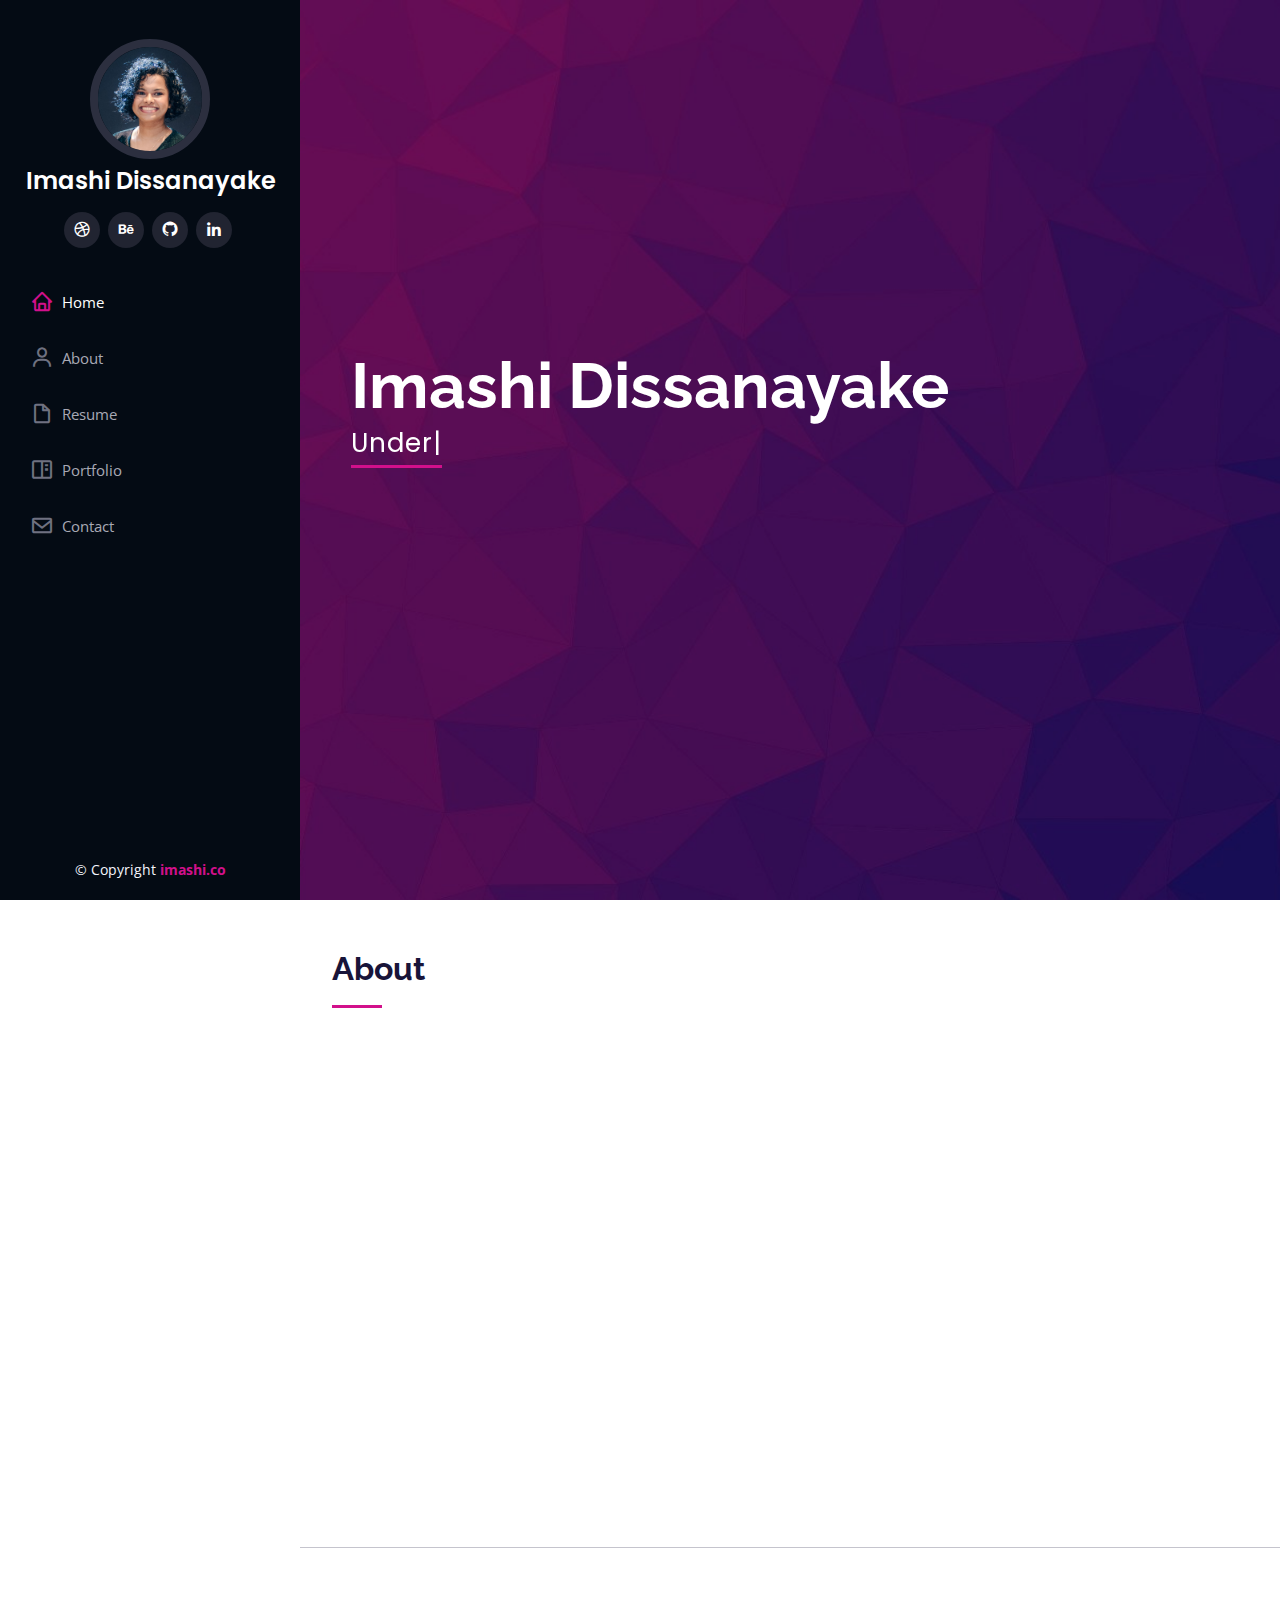
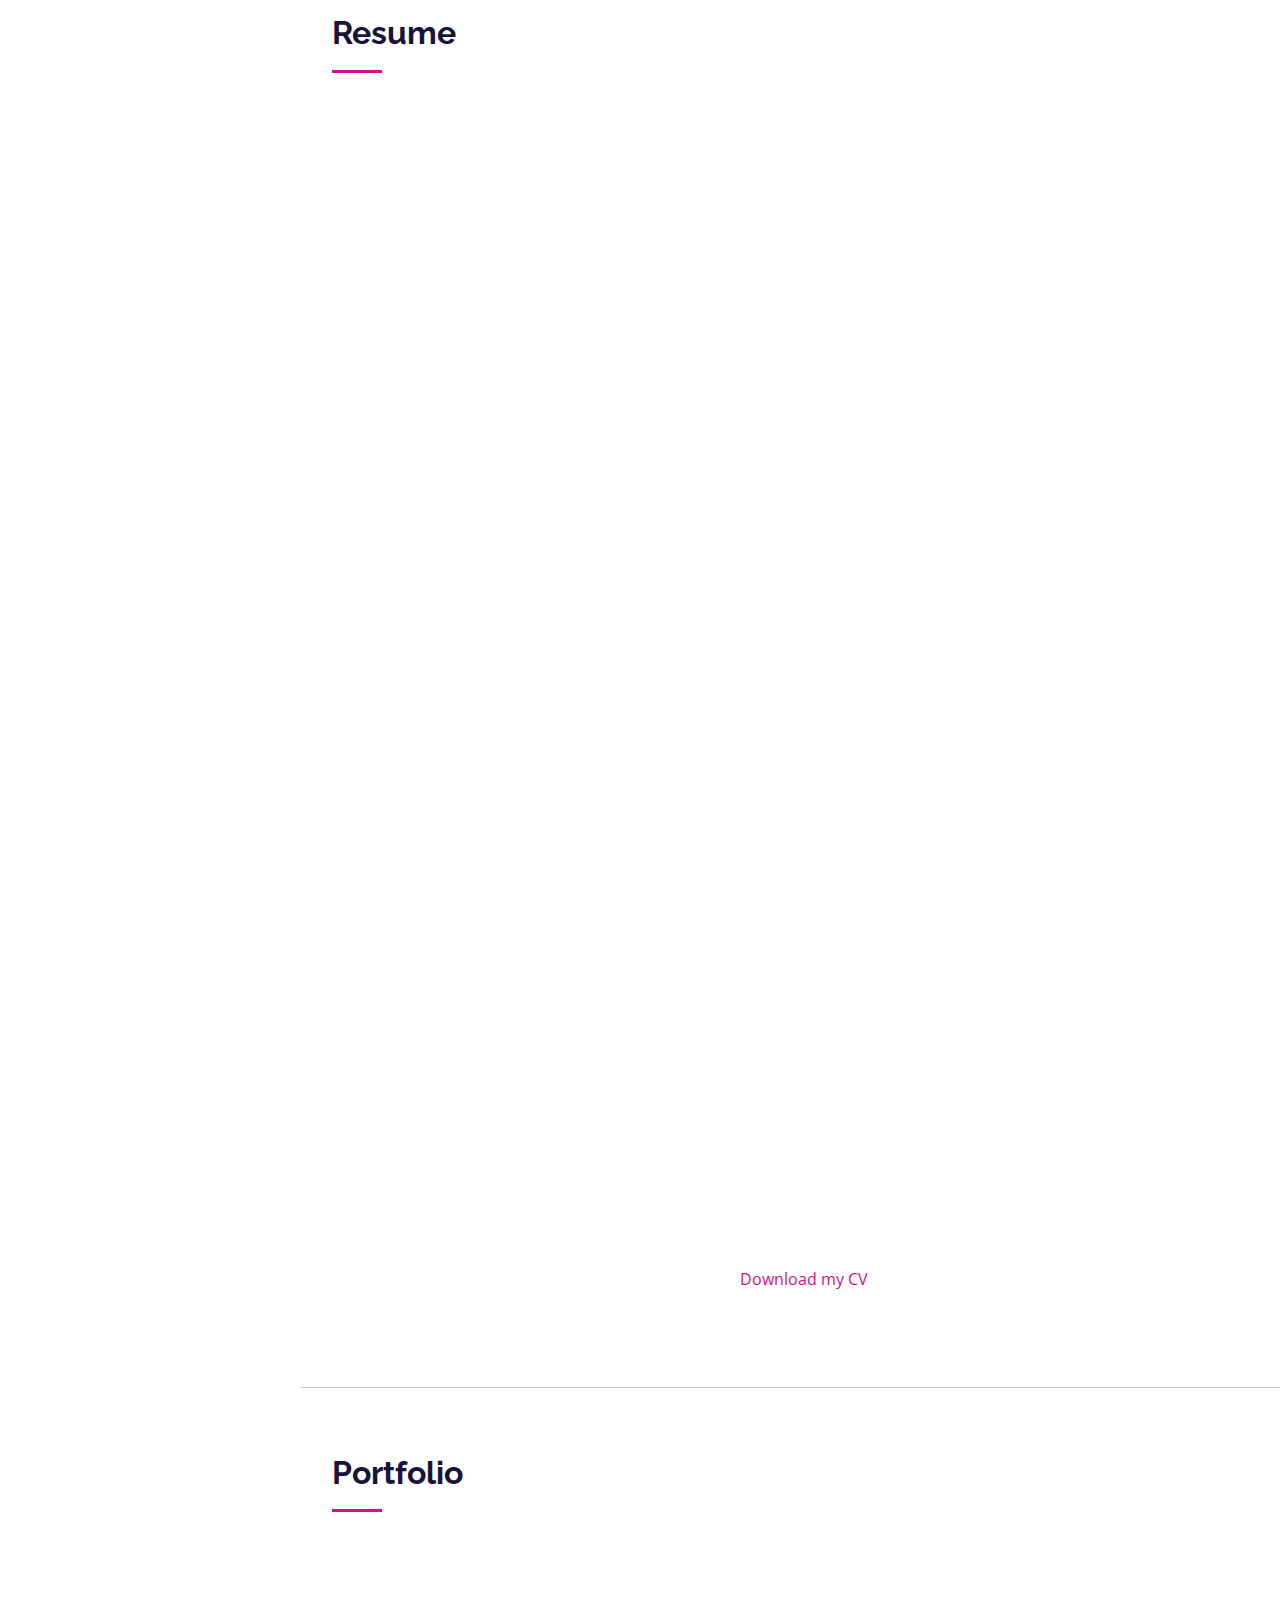
<file: index.html>
<!DOCTYPE html>
<html lang="en">

<head>
    <meta charset="utf-8">
    <meta content="width=device-width, initial-scale=1.0" name="viewport">

    <title>Imashi Dissanayake</title>
    <meta content="" name="description">
    <meta content="" name="keywords">

    <!-- Favicons -->
    <link href="assets/img/favicon.png" rel="icon">
    <link href="assets/img/favicon.png" rel="apple-touch-icon">

    <!-- Google Fonts -->
    <link
        href="https://fonts.googleapis.com/css?family=Open+Sans:300,300i,400,400i,600,600i,700,700i|Raleway:300,300i,400,400i,500,500i,600,600i,700,700i|Poppins:300,300i,400,400i,500,500i,600,600i,700,700i"
        rel="stylesheet">

    <!-- Vendor CSS Files -->
    <link href="assets/vendor/aos/aos.css" rel="stylesheet">
    <link href="assets/vendor/bootstrap/css/bootstrap.min.css" rel="stylesheet">
    <link href="assets/vendor/bootstrap-icons/bootstrap-icons.css" rel="stylesheet">
    <link href="assets/vendor/boxicons/css/boxicons.min.css" rel="stylesheet">
    <link href="assets/vendor/glightbox/css/glightbox.min.css" rel="stylesheet">
    <link href="assets/vendor/swiper/swiper-bundle.min.css" rel="stylesheet">

    <!-- Template Main CSS File -->
    <link href="assets/css/style.css" rel="stylesheet">
</head>

<body>
    <!-- ======= Mobile nav toggle button ======= -->
    <i class="bi bi-list mobile-nav-toggle d-xl-none"></i>

    <!-- ======= Header ======= -->
    <header id="header">
        <div class="d-flex flex-column">

            <div class="profile">
                <br>
                <img src="assets/img/profile-img.jpg" alt="" class="img-fluid rounded-circle mb-2">
                <h1 class="text-light mt-1"><a href="index.html">Imashi Dissanayake</a></h1>
                <div class="social-links mt-3 text-center">
                    <a href="https://dribbble.com/imashi" class="dribbble"><i class="bx bxl-dribbble"></i></a>
                    <a href="https://www.behance.net/imashi/" class="behance"><i class="bx bxl-behance"></i></a>
                    <a href="https://github.com/ImashiAD" class="github"><i class="bx bxl-github"></i></a>
                    <a href="https://www.linkedin.com/in/imashi-dissanayake/" class="linkedin"><i
                            class="bx bxl-linkedin"></i></a>
                </div>
            </div>

            <nav id="navbar" class="nav-menu navbar">
                <ul>
                    <li><a href="#hero" class="nav-link scrollto active"><i class="bx bx-home"></i>
                            <span>Home</span></a></li>
                    <li><a href="#about" class="nav-link scrollto"><i class="bx bx-user"></i> <span>About</span></a>
                    </li>
                    <li><a href="#resume" class="nav-link scrollto"><i class="bx bx-file-blank"></i>
                            <span>Resume</span></a></li>
                    <li><a href="#portfolio" class="nav-link scrollto"><i class="bx bx-book-content"></i>
                            <span>Portfolio</span></a></li>
                    <li><a href="#contact" class="nav-link scrollto"><i class="bx bx-envelope"></i>
                            <span>Contact</span></a></li>
                </ul>
            </nav><!-- .nav-menu -->
        </div>
    </header><!-- End Header -->

    <!-- ======= Hero Section ======= -->
    <section id="hero" class="d-flex flex-column justify-content-center align-items-center">
        <div class="hero-container" data-aos="fade-in">
            <h1>Imashi Dissanayake</h1>
            <p><span class="typed" data-typed-items="Undergraduate, UX Designer"></span></p>
        </div>

    </section><!-- End Hero -->

    <main id="main">

        <!-- ======= About Section ======= -->
        <section id="about" class="about">
            <div class="container">
                <div class="section-title">
                    <h2>About</h2>

                </div>

                <div class="row">
                    <div class="col-lg-4" data-aos="fade-right">
                        <img src="assets/img/about.png" class="img-fluid" alt="">
                    </div>
                    <div class="col-lg-8 ml-2 pt-4 pt-lg-0 content" data-aos="fade-left">
                        <br>
                        <p>I'm an undergraduate in University of Colombo School of Computing with a passion for web
                            designing. I focus on creating pleasant and meaningful experiences for the user through my
                            work.
                        </p>
                        <p>Another field I'm interested in is psychology. I also enjoy reading and
                            listening to music.</p>
                        <br>
                        <h4 class="mt-1 mb-1">Find Me On</h4>
                        <br>
                        <!-- <p class="fst-italic">
                            I'm an undergarduate in University of Colombo School of Computing with a passion for
                            web designing. I focus on creating pleasent and meaningful experience for the through my
                            work.
                        </p> -->
                        <div class="row">
                            <div class="col-lg-12">
                                <ul>
                                    <li><i class="bi bi-chevron-right"></i> <strong>Medium:</strong> <span><a
                                                href="https://medium.com/@imashi">@imashi</a></span></li>
                                    <li><i class="bi bi-chevron-right"></i> <strong>Twitter:</strong> <span><a
                                                href="https://twitter.com/Imashi921">@imashi921</a></span></li>
                                    <li><i class="bi bi-chevron-right"></i> <strong>Facebook:</strong> <span><a
                                                href="https://medium.com/@imashi">Imashi Dissanayake</a></span></li>

                                </ul>
                            </div>
                            <!-- <div class="col-lg-6">
                                <ul>
                                    <li><i class="bi bi-chevron-right"></i> <strong>Linkedin:</strong>
                                        <span><a
                                                href="https://www.linkedin.com/in/imashi-dissanayake/">@imashi-dissanayake</a></span>
                                    </li>
                                    <li><i class="bi bi-chevron-right"></i> <strong>Github:</strong> <span><a
                                                href="https://github.com/ImashiAD">@ImashiAD</a></span></li>
                                    <li><i class="bi bi-chevron-right"></i> <strong>Facebook:</strong> <span><a
                                                href="https://www.facebook.com/imashi.dissanayake.549/">Imashi
                                                Dissanayake</a></span></li>
                                </ul>
                            </div> -->
                        </div>

                    </div>
                </div>
            </div>
        </section><!-- End About Section -->
        <hr class="divider">
        <!-- ======= Resume Section ======= -->
        <section id="resume" class="resume">
            <div class="container">

                <div class="section-title">
                    <h2>Resume</h2>
                    <!-- <p>Magnam dolores commodi suscipit. Necessitatibus eius consequatur ex aliquid fuga eum quidem. Sit
                        sint consectetur velit. Quisquam quos quisquam cupiditate. Et nemo qui impedit suscipit alias
                        ea. Quia fugiat sit in iste officiis commodi quidem hic quas.</p> -->
                </div>

                <div class="row">
                    <div class="col-lg-6" data-aos="fade-up">
                        <!-- <h3 class="resume-title">Summary</h3>
                        <div class="resume-item pb-0">
                            <h4>Imashi Dissanayake</h4>
                            <p><em>Innovative and deadline-driven undergraduate skilled in creating user-centered web
                                    and mobile app designs.</em></p>
                            <ul>
                                <li>Kandy, Sri Lanka</li>
                                <li>+94 703 081 775</li>
                                <li><a href="mailto:imashi921a@gmail.com">
                                        imashi921a@gmail.com
                                    </a></li>
                            </ul>
                        </div> -->

                        <h3 class="resume-title">Education</h3>
                        <div class="resume-item">
                            <h4>BSc (Hons) Information Systems</h4>
                            <h5>2019 - Present</h5>
                            <p><em>University of Colombo School of Computing</em></p>
                            <p>Current GPA: 3.82</p>
                            <p>Member: ACM Student Chapter UCSC</p>
                            <p>Member: IEEE Student Chapter UCSC</p>
                            <p>Member: Web Development Team of SEDS UOC</p>
                        </div>
                        <div class="resume-item">
                            <h4>Diploma in Information Technology</h4>
                            <h5>2017 - 2018</h5>
                            <p><em>Sri Lanka International Buddhist Academy</em></p>
                            <p>Photoshop, Adobe Flash, Web development, programming
                                languages Java and C</p>
                            <p>Completed the Diploma level with A+</p>
                        </div>
                        <div class="resume-item">
                            <h4>High School</h4>
                            <h5>2010-2016</h5>
                            <p><em>Mahamaya Girls' College Kandy</em></p>
                            <p>Passed General Certificate of Education Exams:</p>
                            <ul>
                                <li>Advanced Level with 3 C passes and 1 A pass</li>
                                <li>Ordinary Level Exam with 8 A passes and 1 B pass</li>
                            </ul>
                        </div>
                    </div>
                    <div class="col-lg-6" data-aos="fade-up" data-aos-delay="100">
                        <h3 class="resume-title">Certifications</h3>
                        <div class="resume-item pb-0">
                            <h4>Introduction to User Experience Design</h4>
                            <p><em>Georgia Institute of Technology</em></p>
                        </div>
                        <div class="resume-item pb-0">
                            <h4>Introduction to User Experience Principles and
                                Processes
                            </h4>
                            <p><em>University of Michigan</em></p>
                        </div>
                        <div class="resume-item pb-0">
                            <h4>Introduction to UI Design</h4>
                            <p><em>University of Minnesota</em></p>
                        </div>
                        <div class="resume-item pb-0">
                            <h4>Responsive Website Basics: Code with HTML, CSS, and
                                JavaScript</h4>
                            <p><em>University of London</em></p>
                        </div>
                        <h3 class="resume-title">Experience</h3>
                        <div class="resume-item">
                            <h4>Web Developer</h4>
                            <h5>2020 - Present</h5>
                            <p><em>Students for the Exploration and Development of Space</em></p>
                            <ul>
                                <li>Designed the <a href="https://www.sedsuoc.lk/">SEDS UOC website</a> and <a
                                        href="https://blog.sedsuoc.lk/">blog</a> collaboratively.</li>
                            </ul>
                        </div>
                        <div class="resume-item">
                            <h4>Project Coordinator</h4>
                            <h5>2021</h5>
                            <p><em>Asia Pacific Informatics Olympiad (APIO)</em></p>
                            <ul>
                                <li>Maintained computerized records, assisted in participant
                                    selection, handled communication with participants.</li>
                            </ul>
                        </div>
                        <div class="resume-item">
                            <h4>Master Proctor</h4>
                            <h5>2021</h5>
                            <p><em>Sri Lanka Mathematics Competition (SLMC)</em></p>
                            <ul>
                                <li>Supervised the proctors in matters in maintaining academic
                                    integrity in a virtual environment for test-takers.</li>
                                <li>Was able to multitask in a fast-paced environment.</li>
                                <li>Communicated effectively in writing and orally.</li>
                            </ul>
                        </div>
                    </div>
                </div>

            </div>
            <div class="text-center mt-4">
                <a class="cv-btn" href="./assets/Imashi Dissanayake-CV.pdf" download>
                    <i class="fas fa-download me-2"></i>
                    Download my CV
                </a>
            </div>
        </section>
        <!-- End Resume Section -->
        <hr class="divider">
        <!-- ======= Portfolio Section ======= -->
        <section id="portfolio" class="portfolio">
            <div class="container">

                <div class="section-title">
                    <h2>Portfolio</h2>
                    <!-- <p>Magnam dolores commodi suscipit. Necessitatibus eius consequatur ex aliquid fuga eum quidem. Sit
                        sint consectetur velit. Quisquam quos quisquam cupiditate. Et nemo qui impedit suscipit alias
                        ea. Quia fugiat sit in iste officiis commodi quidem hic quas.</p> -->
                </div>

                <div class="row" data-aos="fade-up">
                    <div class="col-lg-12 d-flex justify-content-center">
                        <ul id="portfolio-flters">
                            <li data-filter="*" class="filter-active">All</li>
                            <li data-filter=".filter-web">Web</li>
                            <li data-filter=".filter-app">App</li>
                            <li data-filter=".filter-logo">Logo</li>
                        </ul>
                    </div>
                </div>

                <div class="row portfolio-container" data-aos="fade-up" data-aos-delay="100">
                    <div class="col-lg-4 col-md-6 portfolio-item filter-app">
                        <div class="portfolio-wrap">
                            <img src="assets/img/portfolio/boc-featured.png" class="img-fluid" alt="">
                            <div class="portfolio-links">
                                <a href="assets/img/portfolio/boc-featured.png" data-gallery="portfolioGallery"
                                    class="portfolio-lightbox" title="BOC App Redesign"><i class="bx bx-plus"></i></a>
                                <a href="portfolio-boc.html" title="More Details"><i class="bx bx-link"></i></a>
                            </div>
                        </div>
                    </div>
                    <div class="col-lg-4 col-md-6 portfolio-item filter-web">
                        <div class="portfolio-wrap">
                            <img src="assets/img/portfolio/zx.png" class="img-fluid" alt="">
                            <div class="portfolio-links">
                                <a href="assets/img/portfolio/zx.png" data-gallery="portfolioGallery"
                                    class="portfolio-lightbox" title="Landing page for ZX gaming company"><i
                                        class="bx bx-plus"></i></a>
                                <!-- <a href="#" title="More Details"><i class="bx bx-link"></i></a> -->
                            </div>
                        </div>
                    </div>
                    <div class="col-lg-4 col-md-6 portfolio-item filter-app">
                        <div class="portfolio-wrap">
                            <img src="assets/img/portfolio/skilloop-3.png" class="img-fluid" alt="">
                            <div class="portfolio-links">
                                <a href="assets/img/portfolio/skilloop-3.png" data-gallery="portfolioGallery"
                                    class="portfolio-lightbox" title="Sign Up page for a Sushi Bar"><i
                                        class="bx bx-plus"></i></a>
                                <a href="portfolio-skilloop.html" title="More Details"><i class="bx bx-link"></i></a>
                            </div>
                        </div>
                    </div>
                    <div class="col-lg-4 col-md-6 portfolio-item filter-logo">
                        <div class="portfolio-wrap">
                            <img src="assets/img/portfolio/yogalogo.png" class="img-fluid" alt="">
                            <div class="portfolio-links">
                                <a href="assets/img/portfolio/yogalogo.png" data-gallery="portfolioGallery"
                                    class="portfolio-lightbox" title="Logo for a Yoga App"><i
                                        class="bx bx-plus"></i></a>
                                <!-- <a href="#" title="More Details"><i class="bx bx-link"></i></a> -->
                            </div>
                        </div>
                    </div>
                    <div class="col-lg-4 col-md-6 portfolio-item filter-web">
                        <div class="portfolio-wrap">
                            <img src="assets/img/portfolio/ccsignup.png" class="img-fluid" alt="">
                            <div class="portfolio-links">
                                <a href="assets/img/portfolio/ccsignup.png" data-gallery="portfolioGallery"
                                    class="portfolio-lightbox" title="Sign Up page for Coding Clothing academy"><i
                                        class="bx bx-plus"></i></a>
                                <!-- <a href="#" title="More Details"><i class="bx bx-link"></i></a> -->
                            </div>
                        </div>
                    </div>
                    <div class="col-lg-4 col-md-6 portfolio-item filter-app">
                        <div class="portfolio-wrap">
                            <img src="assets/img/portfolio/sushisignup.png" class="img-fluid" alt="">
                            <div class="portfolio-links">
                                <a href="assets/img/portfolio/sushisignup.png" data-gallery="portfolioGallery"
                                    class="portfolio-lightbox" title="Sign Up page for a Sushi Bar"><i
                                        class="bx bx-plus"></i></a>
                                <!-- <a href="#" title="More Details"><i class="bx bx-link"></i></a> -->
                            </div>
                        </div>
                    </div>

                    <!-- <div class="col-lg-4 col-md-6 portfolio-item filter-app">
                        <div class="portfolio-wrap">
                            <img src="assets/img/portfolio/portfolio-6.jpg" class="img-fluid" alt="">
                            <div class="portfolio-links">
                                <a href="assets/img/portfolio/portfolio-6.jpg" data-gallery="portfolioGallery"
                                    class="portfolio-lightbox" title="App 3"><i class="bx bx-plus"></i></a>
                                <a href="portfolio.html" title="More Details"><i class="bx bx-link"></i></a>
                            </div>
                        </div>
                    </div>

                    <div class="col-lg-4 col-md-6 portfolio-item filter-logo">
                        <div class="portfolio-wrap">
                            <img src="assets/img/portfolio/portfolio-7.jpg" class="img-fluid" alt="">
                            <div class="portfolio-links">
                                <a href="assets/img/portfolio/portfolio-7.jpg" data-gallery="portfolioGallery"
                                    class="portfolio-lightbox" title="Card 1"><i class="bx bx-plus"></i></a>
                                <a href="portfolio.html" title="More Details"><i class="bx bx-link"></i></a>
                            </div>
                        </div>
                    </div>

                    <div class="col-lg-4 col-md-6 portfolio-item filter-logo">
                        <div class="portfolio-wrap">
                            <img src="assets/img/portfolio/portfolio-8.jpg" class="img-fluid" alt="">
                            <div class="portfolio-links">
                                <a href="assets/img/portfolio/portfolio-8.jpg" data-gallery="portfolioGallery"
                                    class="portfolio-lightbox" title="Card 3"><i class="bx bx-plus"></i></a>
                                <a href="portfolio.html" title="More Details"><i class="bx bx-link"></i></a>
                            </div>
                        </div>
                    </div>

                    <div class="col-lg-4 col-md-6 portfolio-item filter-web">
                        <div class="portfolio-wrap">
                            <img src="assets/img/portfolio/portfolio-9.jpg" class="img-fluid" alt="">
                            <div class="portfolio-links">
                                <a href="assets/img/portfolio/portfolio-9.jpg" data-gallery="portfolioGallery"
                                    class="portfolio-lightbox" title="Web 3"><i class="bx bx-plus"></i></a>
                                <a href="portfolio.html" title="More Details"><i class="bx bx-link"></i></a>
                            </div>
                        </div>
                    </div> -->
                </div>
            </div>
        </section>
        <!-- End Portfolio Section -->
        <hr class="divider">
        <!-- ======= Contact Section ======= -->
        <section id="contact" class="contact ">
            <div class="container">

                <div class="section-title">
                    <h2>Contact</h2>
                </div>

                <div class="row" data-aos="fade-in">

                    <div class="col-lg-5 d-flex align-items-stretch">
                        <div class="info">
                            <div class="address">
                                <i class="bi bi-geo-alt"></i>
                                <h4>Location:</h4>
                                <p>45/1 Galthenna road, Ampitiya, Kandy</p>
                            </div>

                            <div class="email">
                                <i class="bi bi-envelope"></i>
                                <h4>Email:</h4>
                                <p> <a>
                                    hello [at] imashi [dot] co
                                    </a></p>
                            </div>

                            <div class="phone">
                                <i class="bi bi-phone"></i>
                                <h4>Call:</h4>
                                <p>+94 713 514 600</p>
                            </div>
                            <div class="align-items-center mt-0">
                                <img id="contact-img" src="./assets/img/Contact.svg" alt="contact">
                            </div>
                        </div>
                    </div>

                    <div class="col-lg-7 mt-5 mt-lg-0 d-flex align-items-stretch">
                        <form action="forms/contact.php" method="post" role="form" class="php-email-form">
                            <div class="row">
                                <div class="form-group col-md-6">
                                    <label for="name">Your Name</label>
                                    <input type="text" name="name" class="form-control" id="name" required>
                                </div>
                                <div class="form-group col-md-6">
                                    <label for="name">Your Email</label>
                                    <input type="email" class="form-control" name="email" id="email" required>
                                </div>
                            </div>
                            <div class="form-group">
                                <label for="name">Subject</label>
                                <input type="text" class="form-control" name="subject" id="subject" required>
                            </div>
                            <div class="form-group">
                                <label for="name">Message</label>
                                <textarea class="form-control" name="message" rows="10" required></textarea>
                            </div>
                            <div class="my-3">
                                <div class="loading">Loading</div>
                                <div class="error-message"></div>
                                <div class="sent-message">Your message has been sent. Thank you!</div>
                            </div>
                            <div class="text-center"><button type="submit">Send Message</button></div>
                        </form>
                    </div>

                </div>

            </div>
        </section><!-- End Contact Section -->

    </main><!-- End #main -->

    <!-- ======= Footer ======= -->
    <footer id="footer">
        <div class="container">
            <div class="copyright">
                &copy; Copyright <strong><span><a href="https://imashi.co">imashi.co</a></span></strong>
            </div>
            <div class="credits">
                <!-- All the links in the footer should remain intact. -->
                <!-- You can delete the links only if you purchased the pro version. -->
                <!-- Licensing information: https://bootstrapmade.com/license/ -->
                <!-- Purchase the pro version with working PHP/AJAX contact form: https://bootstrapmade.com/iportfolio-bootstrap-portfolio-websites-template/ -->
                <!-- Designed by <a href="https://bootstrapmade.com/">BootstrapMade</a> -->
            </div>
        </div>
    </footer>
    <!-- End  Footer -->

    <a href="#" class="back-to-top d-flex align-items-center justify-content-center"><i
            class="bi bi-arrow-up-short"></i></a>

    <!-- Vendor JS Files -->
    <script src="assets/vendor/aos/aos.js"></script>
    <script src="assets/vendor/bootstrap/js/bootstrap.bundle.min.js"></script>
    <script src="assets/vendor/glightbox/js/glightbox.min.js"></script>
    <script src="assets/vendor/isotope-layout/isotope.pkgd.min.js"></script>
    <script src="assets/vendor/php-email-form/validate.js"></script>
    <script src="assets/vendor/purecounter/purecounter.js"></script>
    <script src="assets/vendor/swiper/swiper-bundle.min.js"></script>
    <script src="assets/vendor/typed.js/typed.min.js"></script>
    <script src="assets/vendor/waypoints/noframework.waypoints.js"></script>

    <!-- Template Main JS File -->
    <script src="assets/js/main.js"></script>

</body>

</html>
</file>
<file: assets/css/style.css>
/*--------------------------------------------------------------
# General
--------------------------------------------------------------*/
body {
  font-family: "Open Sans", sans-serif;
  color: #181439;
}

a {
  color: #d2108b;
  text-decoration: none;
}

a:hover {
  color: #e61198;
  text-decoration: none;
}

h1, h2, h3, h4, h5, h6 {
  font-family: "Raleway", sans-serif;
}

/*--------------------------------------------------------------
# Back to top button
--------------------------------------------------------------*/
.back-to-top {
  position: fixed;
  visibility: hidden;
  opacity: 0;
  right: 15px;
  bottom: 15px;
  z-index: 996;
  background: #d2108b;
  width: 40px;
  height: 40px;
  border-radius: 50px;
  transition: all 0.4s;
}

.back-to-top i {
  font-size: 28px;
  color: #fff;
  line-height: 0;
}

.back-to-top:hover {
  background: #D3108C;
  color: #fff;
}

.back-to-top.active {
  visibility: visible;
  opacity: 1;
}

/*--------------------------------------------------------------
# Header
--------------------------------------------------------------*/
#header {
  position: fixed;
  top: 0;
  left: 0;
  bottom: 0;
  width: 300px;
  transition: all ease-in-out 0.5s;
  z-index: 9997;
  transition: all 0.5s;
  padding: 0 15px;
  background: #040b14;
  overflow-y: auto;
}

#header .profile img {
  margin: 15px auto;
  display: block;
  width: 120px;
  border: 8px solid #2c2f3f;
}

#header .profile h1 {
  font-size: 24px;
  margin: 0;
  padding: 0;
  font-weight: 600;
  -moz-text-align-last: center;
  text-align-last: center;
  font-family: "Poppins", sans-serif;
}

#header .profile h1 a, #header .profile h1 a:hover {
  color: #fff;
  text-decoration: none;
}

#header .profile .social-links a {
  font-size: 18px;
  display: inline-block;
  background: #212431;
  color: #fff;
  line-height: 1;
  padding: 8px 0;
  margin-right: 4px;
  border-radius: 50%;
  text-align: center;
  width: 36px;
  height: 36px;
  transition: 0.3s;
}

#header .profile .social-links a:hover {
  background: #d2108b;
  color: #fff;
  text-decoration: none;
}

#main {
  margin-left: 300px;

}

@media (max-width: 1199px) {
  #header {
    left: -300px;
  }
  #main {
    margin-left: 0;
  }
}

/*--------------------------------------------------------------
# Navigation Menu
--------------------------------------------------------------*/
/* Desktop Navigation */
.nav-menu {
  padding: 30px 0 0 0;
}

.nav-menu * {
  margin: 0;
  padding: 0;
  list-style: none;
}

.nav-menu > ul > li {
  position: relative;
  white-space: nowrap;
}

.nav-menu a, .nav-menu a:focus {
  display: flex;
  align-items: center;
  color: #a8a9b4;
  padding: 12px 15px;
  margin-bottom: 8px;
  transition: 0.3s;
  font-size: 15px;
}

.nav-menu a i, .nav-menu a:focus i {
  font-size: 24px;
  padding-right: 8px;
  color: #6f7180;
}

.nav-menu a:hover, .nav-menu .active, .nav-menu .active:focus, .nav-menu li:hover > a {
  text-decoration: none;
  color: #fff;
}

.nav-menu a:hover i, .nav-menu .active i, .nav-menu .active:focus i, .nav-menu li:hover > a i {
  color: #d2108b;
}

/* Mobile Navigation */
.mobile-nav-toggle {
  position: fixed;
  right: 15px;
  top: 15px;
  z-index: 9998;
  border: 0;
  font-size: 24px;
  transition: all 0.4s;
  outline: none !important;
  background-color: #d2108b;
  color: #fff;
  width: 40px;
  height: 40px;
  display: inline-flex;
  align-items: center;
  justify-content: center;
  line-height: 0;
  border-radius: 50px;
  cursor: pointer;
}

.mobile-nav-active {
  overflow: hidden;
}

.mobile-nav-active #header {
  left: 0;
}

/*--------------------------------------------------------------
# Hero Section
--------------------------------------------------------------*/
#hero {
  width: 100%;
  height: 100vh;
  background: url("../img/hero-bg.jpg") top center;
  background-size: cover;
}

#hero:before {
  content: "";
  background: rgba(5, 13, 24, 0.3);
  position: absolute;
  bottom: 0;
  top: 0;
  left: 0;
  right: 0;
  z-index: 1;
}

#hero .hero-container {
  position: relative;
  z-index: 2;
  min-width: 300px;
}

#hero h1 {
  margin: 0 0 10px 0;
  font-size: 64px;
  font-weight: 700;
  line-height: 56px;
  color: #fff;
}

#hero p {
  color: #fff;
  margin-bottom: 50px;
  font-size: 26px;
  font-family: "Poppins", sans-serif;
}

#hero p span {
  color: #fff;
  padding-bottom: 4px;
  letter-spacing: 1px;
  border-bottom: 3px solid #d2108b;
}

@media (min-width: 1024px) {
  #hero {
    background-attachment: fixed;
  }
}

@media (max-width: 768px) {
  #hero h1 {
    font-size: 28px;
    line-height: 36px;
  }
  #hero h2 {
    font-size: 18px;
    line-height: 24px;
    margin-bottom: 30px;
  }
}

/*--------------------------------------------------------------
# Sections General
--------------------------------------------------------------*/
section {
  padding: 50px 0 80px 20px;
  overflow: hidden;
}

.section-bg {
  background: #f5f8fd;
}

.section-title {
  padding-bottom: 30px;
}

.section-title h2 {
  font-size: 32px;
  font-weight: bold;
  margin-bottom: 20px;
  padding-bottom: 20px;
  position: relative;
  color: #181439;
}

.section-title h2::after {
  content: '';
  position: absolute;
  display: block;
  width: 50px;
  height: 3px;
  background: #d2108b;
  bottom: 0;
  left: 0;
}

.section-title p {
  margin-bottom: 0;
}

/*--------------------------------------------------------------
# About
--------------------------------------------------------------*/
.about .content h3 {
  font-weight: 700;
  font-size: 26px;
  color: #173b6c;
}

.about .content ul {
  list-style: none;
  padding: 0;
}

.about .content ul li {
  margin-bottom: 20px;
  display: flex;
  align-items: center;
}

.about .content ul strong {
  margin-right: 10px;
}

.about .content ul i {
  font-size: 16px;
  margin-right: 5px;
  color: #d2108b;
  line-height: 0;
}

.about .content p:last-child {
  margin-bottom: 0;
}

/*--------------------------------------------------------------
# Facts
--------------------------------------------------------------*/
.facts {
  padding-bottom: 30px;
}

.facts .count-box {
  padding: 30px;
  width: 100%;
}

.facts .count-box i {
  display: block;
  font-size: 44px;
  color: #d2108b;
  float: left;
  line-height: 0;
}

.facts .count-box span {
  font-size: 48px;
  line-height: 40px;
  display: block;
  font-weight: 700;
  color: #050d18;
  margin-left: 60px;
}

.facts .count-box p {
  padding: 15px 0 0 0;
  margin: 0 0 0 60px;
  font-family: "Raleway", sans-serif;
  font-size: 14px;
  color: #122f57;
}

.facts .count-box a {
  font-weight: 600;
  display: block;
  margin-top: 20px;
  color: #122f57;
  font-size: 15px;
  font-family: "Poppins", sans-serif;
  transition: ease-in-out 0.3s;
}

.facts .count-box a:hover {
  color: #1f5297;
}

/*--------------------------------------------------------------
# Akills
--------------------------------------------------------------*/
.skills .progress {
  height: 60px;
  display: block;
  background: none;
  border-radius: 0;
}

.skills .progress .skill {
  padding: 0;
  margin: 0 0 6px 0;
  text-transform: uppercase;
  display: block;
  font-weight: 600;
  font-family: "Poppins", sans-serif;
  color: #050d18;
}

.skills .progress .skill .val {
  float: right;
  font-style: normal;
}

.skills .progress-bar-wrap {
  background: #dce8f8;
  height: 10px;
}

.skills .progress-bar {
  width: 1px;
  height: 10px;
  transition: .9s;
  background-color: #d2108b;
}

/*--------------------------------------------------------------
# Resume
--------------------------------------------------------------*/
.resume .resume-title {
  font-size: 26px;
  font-weight: 700;
  margin-top: 20px;
  margin-bottom: 20px;
  color: #050d18;
}

.resume .resume-item {
  padding: 0 0 20px 20px;
  margin-top: -2px;
  border-left: 2px solid #1f5297;
  position: relative;
}

.resume .resume-item h4 {
  line-height: 18px;
  font-size: 18px;
  font-weight: 600;
  text-transform: uppercase;
  font-family: "Poppins", sans-serif;
  color: #050d18;
  margin-bottom: 10px;
}

.resume .resume-item h5 {
  font-size: 16px;
  background: #f5f8fd ;
  padding: 5px 15px;
  display: inline-block;
  font-weight: 600;
  margin-bottom: 10px;
}

.resume .resume-item ul {
  padding-left: 20px;
}

.resume .resume-item ul li {
  padding-bottom: 10px;
}

.resume .resume-item:last-child {
  padding-bottom: 0;
}

.resume .resume-item::before {
  content: "";
  position: absolute;
  width: 16px;
  height: 16px;
  border-radius: 50px;
  left: -9px;
  top: 0;
  background: #fff;
  border: 2px solid #1f5297;
}

/*--------------------------------------------------------------
# Portfolio
--------------------------------------------------------------*/
.portfolio .portfolio-item {
  margin-bottom: 30px;
}

.portfolio #portfolio-flters {
  padding: 0;
  margin: 0 auto 35px auto;
  list-style: none;
  text-align: center;
  background: #fff;
  border-radius: 50px;
  padding: 2px 15px;
}

.portfolio #portfolio-flters li {
  cursor: pointer;
  display: inline-block;
  padding: 10px 15px 8px 15px;
  font-size: 14px;
  font-weight: 600;
  line-height: 1;
  text-transform: uppercase;
  color: #181439;
  margin-bottom: 5px;
  transition: all 0.3s ease-in-out;
}

.portfolio #portfolio-flters li:hover, .portfolio #portfolio-flters li.filter-active {
  color: #d2108b;
}

.portfolio #portfolio-flters li:last-child {
  margin-right: 0;
}

.portfolio .portfolio-wrap {
  transition: 0.3s;
  position: relative;
  overflow: hidden;
  z-index: 1;
}

.portfolio .portfolio-wrap::before {
  content: "";
  background: rgba(255, 255, 255, 0.5);
  position: absolute;
  left: 0;
  right: 0;
  top: 0;
  bottom: 0;
  transition: all ease-in-out 0.3s;
  z-index: 2;
  opacity: 0;
}

.portfolio .portfolio-wrap .portfolio-links {
  opacity: 1;
  left: 0;
  right: 0;
  bottom: -60px;
  z-index: 3;
  position: absolute;
  transition: all ease-in-out 0.3s;
  display: flex;
  justify-content: center;
}

.portfolio .portfolio-wrap .portfolio-links a {
  color: #fff;
  font-size: 28px;
  text-align: center;
  background: rgba(24, 20, 57, 0.75);
  transition: 0.3s;
  width: 50%;
}

.portfolio .portfolio-wrap .portfolio-links a:hover {
  background: rgba(24, 20, 57, 0.95);
}

.portfolio .portfolio-wrap .portfolio-links a + a {
  border-left: 1px solid #e61198;
}

.portfolio .portfolio-wrap:hover::before {
  top: 0;
  left: 0;
  right: 0;
  bottom: 0;
  opacity: 1;
}

.portfolio .portfolio-wrap:hover .portfolio-links {
  opacity: 1;
  bottom: 0;
}

/*--------------------------------------------------------------
# Portfolio Details
--------------------------------------------------------------*/
.portfolio-details {
  padding-top: 40px;
}

.portfolio-details .portfolio-details-slider img {
  width: 100%;
}

.portfolio-details .portfolio-details-slider .swiper-pagination {
  margin-top: 20px;
  position: relative;
}

.portfolio-details .portfolio-details-slider .swiper-pagination .swiper-pagination-bullet {
  width: 12px;
  height: 12px;
  background-color: #fff;
  opacity: 1;
  border: 1px solid #d2108b;
}

.portfolio-details .portfolio-details-slider .swiper-pagination .swiper-pagination-bullet-active {
  background-color: #d2108b;
}

.portfolio-details .portfolio-info {
  padding: 30px;
  box-shadow: 0px 0 30px rgba(5, 13, 24, 0.08);
}

.portfolio-details .portfolio-info h3 {
  font-size: 22px;
  font-weight: 700;
  margin-bottom: 20px;
  padding-bottom: 20px;
  border-bottom: 1px solid #eee;
}

.portfolio-details .portfolio-info ul {
  list-style: none;
  padding: 0;
  font-size: 15px;
}

.portfolio-details .portfolio-info ul li + li {
  margin-top: 10px;
}

.portfolio-details .portfolio-description {
  padding-top: 30px;
}

.portfolio-details .portfolio-description h2 {
  font-size: 26px;
  font-weight: 700;
  margin-bottom: 20px;
}

.portfolio-details .portfolio-description p {
  padding: 0;
}

/*--------------------------------------------------------------
# Contact
--------------------------------------------------------------*/
.contact {
  padding-bottom: 30px;
}

.contact .info {
  padding: 30px;
  background: #fff;
  width: 100%;
  box-shadow: 0 0 24px 0 rgba(0, 0, 0, 0.12);
}

.contact .info i {
  font-size: 20px;
  color: #d2108b;
  float: left;
  width: 44px;
  height: 44px;
  background: #FEF1F9;
  display: flex;
  justify-content: center;
  align-items: center;
  border-radius: 50px;
  transition: all 0.3s ease-in-out;
}

.contact .info h4 {
  padding: 0 0 0 60px;
  font-size: 22px;
  font-weight: 600;
  margin-bottom: 5px;
  color: #050d18;
}

.contact .info p {
  padding: 0 0 10px 60px;
  margin-bottom: 20px;
  font-size: 14px;
  color: #173b6c;
}

.contact .info .email p {
  padding-top: 5px;
}

.contact .info .social-links {
  padding-left: 60px;
}

.contact .info .social-links a {
  font-size: 18px;
  display: inline-block;
  background: #333;
  color: #fff;
  line-height: 1;
  padding: 8px 0;
  border-radius: 50%;
  text-align: center;
  width: 36px;
  height: 36px;
  transition: 0.3s;
  margin-right: 10px;
}

.contact .info .social-links a:hover {
  background: #d2108b;
  color: #fff;
}

.contact .info .email:hover i, .contact .info .address:hover i, .contact .info .phone:hover i {
  background: #d2108b;
  color: #fff;
}

.contact .info #contact-img{
    display: block;
    height: 280px;
    margin: auto;
}

.contact .php-email-form {
  width: 100%;
  padding: 30px;
  background: #fff;
  box-shadow: 0 0 24px 0 rgba(0, 0, 0, 0.12);
}

.contact .php-email-form .form-group {
  padding-bottom: 8px;
}

.contact .php-email-form .validate {
  display: none;
  color: red;
  margin: 0 0 15px 0;
  font-weight: 400;
  font-size: 13px;
}

.contact .php-email-form .error-message {
  display: none;
  color: #fff;
  background: #ed3c0d;
  text-align: left;
  padding: 15px;
  font-weight: 600;
}

.contact .php-email-form .error-message br + br {
  margin-top: 25px;
}

.contact .php-email-form .sent-message {
  display: none;
  color: #fff;
  background: #18d26e;
  text-align: center;
  padding: 15px;
  font-weight: 600;
}

.contact .php-email-form .loading {
  display: none;
  background: #fff;
  text-align: center;
  padding: 15px;
}

.contact .php-email-form .loading:before {
  content: "";
  display: inline-block;
  border-radius: 50%;
  width: 24px;
  height: 24px;
  margin: 0 10px -6px 0;
  border: 3px solid #18d26e;
  border-top-color: #eee;
  -webkit-animation: animate-loading 1s linear infinite;
  animation: animate-loading 1s linear infinite;
}

.contact .php-email-form .form-group {
  margin-bottom: 15px;
}

.contact .php-email-form label {
  padding-bottom: 8px;
}

.contact .php-email-form input, .contact .php-email-form textarea {
  border-radius: 0;
  box-shadow: none;
  font-size: 14px;
}

.contact .php-email-form input {
  height: 44px;
}

.contact .php-email-form textarea {
  padding: 10px 15px;
}

.contact .php-email-form button[type="submit"] {
  background: #d2108b;
  border: 0;
  padding: 10px 24px;
  color: #fff;
  transition: 0.4s;
  border-radius: 4px;
}

.contact .php-email-form button[type="submit"]:hover {
  background: #e61198;
}

@-webkit-keyframes animate-loading {
  0% {
    transform: rotate(0deg);
  }
  100% {
    transform: rotate(360deg);
  }
}

@keyframes animate-loading {
  0% {
    transform: rotate(0deg);
  }
  100% {
    transform: rotate(360deg);
  }
}

/*--------------------------------------------------------------
# Breadcrumbs
--------------------------------------------------------------*/
.breadcrumbs {
  padding: 20px 0;
  background: #f9f9f9;
}

.breadcrumbs h2 {
  font-size: 26px;
  font-weight: 300;
}

.breadcrumbs ol {
  display: flex;
  flex-wrap: wrap;
  list-style: none;
  padding: 0;
  margin: 0;
  font-size: 15px;
}

.breadcrumbs ol li + li {
  padding-left: 10px;
}

.breadcrumbs ol li + li::before {
  display: inline-block;
  padding-right: 10px;
  color: #0e2442;
  content: "/";
}

@media (max-width: 768px) {
  .breadcrumbs .d-flex {
    display: block !important;
  }
  .breadcrumbs ol {
    display: block;
  }
  .breadcrumbs ol li {
    display: inline-block;
  }
}

/*--------------------------------------------------------------
# Footer
--------------------------------------------------------------*/
#footer {
  padding: 15px;
  color: #f4f6fd;
  font-size: 14px;
  position: fixed;
  left: 0;
  bottom: 0;
  width: 300px;
  z-index: 9999;
  background: #040b14;
}

#footer .copyright {
  text-align: center;
}

#footer .credits {
  padding-top: 5px;
  text-align: center;
  font-size: 13px;
  color: #eaebf0;
}

@media (max-width: 1199px) {
  #footer {
    position: static;
    width: auto;
    padding-right: 20px 15px;
  }
}
</file>
